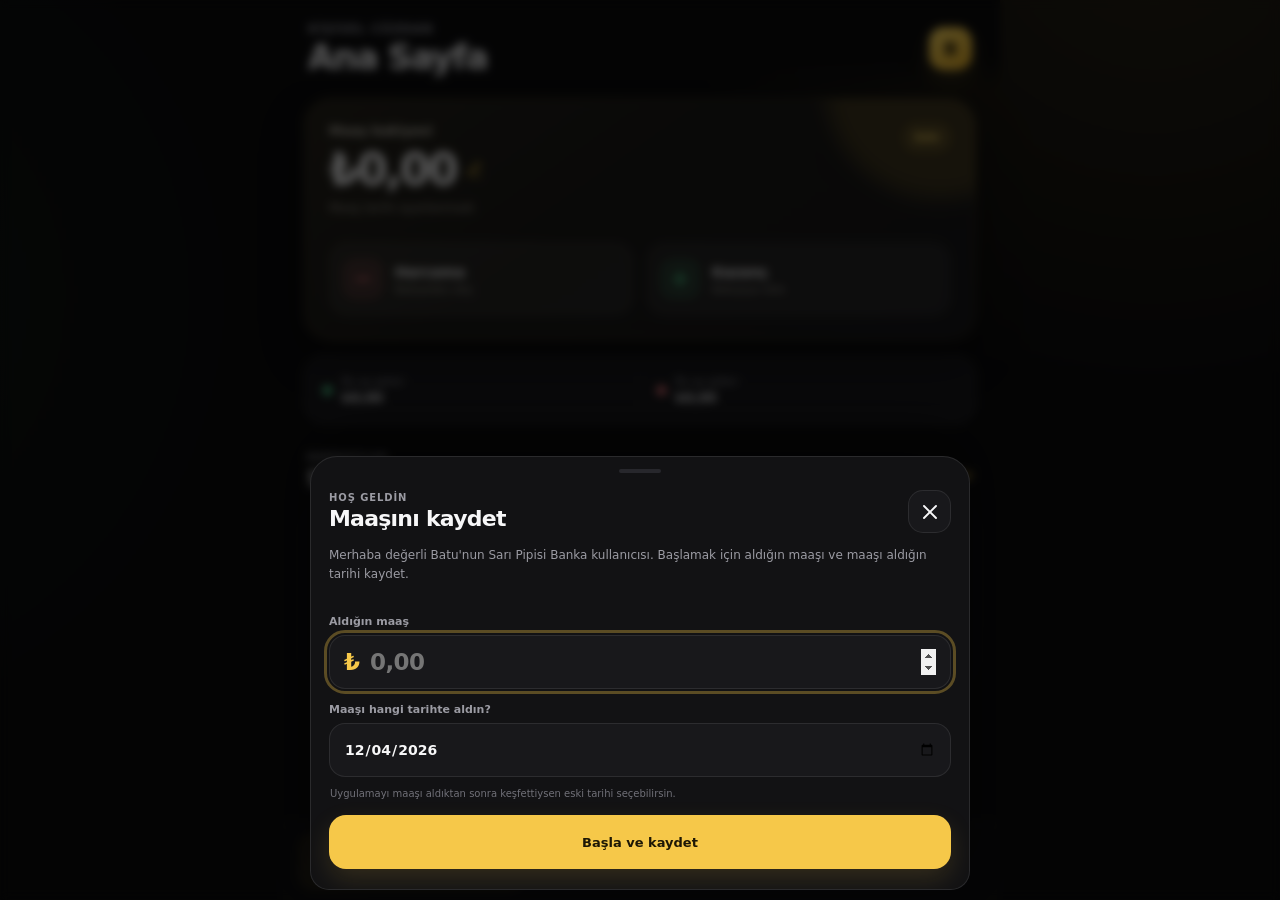
<file: index.html>
<!doctype html>
<html lang="tr">
<head>
  <meta charset="UTF-8" />
  <meta name="viewport" content="width=device-width, initial-scale=1, viewport-fit=cover" />
  <meta name="theme-color" content="#0c0c0d" />
  <meta name="color-scheme" content="dark light" />
  <meta name="description" content="Maaş ve harcama takibi için çevrimdışı çalışan kişisel PWA." />
  <meta name="apple-mobile-web-app-capable" content="yes" />
  <meta name="apple-mobile-web-app-status-bar-style" content="black-translucent" />
  <meta name="apple-mobile-web-app-title" content="Sarı Pipisi" />
  <link rel="manifest" href="manifest.webmanifest" />
  <link rel="apple-touch-icon" href="icons/icon-192.png" />
  <link rel="icon" href="icons/icon-192.png" />
  <link rel="stylesheet" href="styles.css" />
  <title>Batu'nun Sarı Pipisi</title>
</head>
<body>
  <div class="app-shell" id="appShell">
    <header class="topbar">
      <div>
        <p class="eyebrow" id="pageEyebrow">Kişisel cüzdan</p>
        <h1 id="pageTitle">Ana Sayfa</h1>
      </div>
      <button class="icon-button avatar-button" id="privacyButton" type="button" aria-label="Bakiyeyi gizle veya göster">
        <span class="avatar-mark">B</span>
      </button>
    </header>

    <main class="main-content">
      <section class="page active" id="homePage" data-page="home" aria-labelledby="pageTitle">
        <article class="balance-card">
          <div class="balance-glow" aria-hidden="true"></div>
          <div class="balance-head">
            <div>
              <span class="balance-label">Maaş bakiyesi</span>
              <button class="balance-value" id="editSalaryButton" type="button" aria-label="Maaş bakiyesini düzenle">
                <span id="balanceAmount">₺0,00</span>
                <svg viewBox="0 0 24 24" aria-hidden="true"><path d="M12 20h9"/><path d="M16.5 3.5a2.1 2.1 0 0 1 3 3L8 18l-4 1 1-4Z"/></svg>
              </button>
              <span class="salary-date" id="salaryDateLabel">Maaş tarihi ayarlanmadı</span>
            </div>
            <div class="balance-chip" id="balanceStatus">Hazır</div>
          </div>

          <div class="money-actions">
            <button class="money-action expense" id="expenseButton" type="button">
              <span class="money-action-icon">
                <svg viewBox="0 0 24 24" aria-hidden="true"><path d="M5 12h14"/></svg>
              </span>
              <span><strong>Harcama</strong><small>Bakiyeden düş</small></span>
            </button>
            <button class="money-action income" id="incomeButton" type="button">
              <span class="money-action-icon">
                <svg viewBox="0 0 24 24" aria-hidden="true"><path d="M12 5v14M5 12h14"/></svg>
              </span>
              <span><strong>Kazanç</strong><small>Bakiyeye ekle</small></span>
            </button>
          </div>
        </article>

        <section class="summary-strip" aria-label="Aylık özet">
          <div class="summary-item">
            <span class="summary-icon income-dot"></span>
            <div><small>Bu ay gelen</small><strong id="monthIncome">₺0,00</strong></div>
          </div>
          <div class="summary-divider"></div>
          <div class="summary-item">
            <span class="summary-icon expense-dot"></span>
            <div><small>Bu ay giden</small><strong id="monthExpense">₺0,00</strong></div>
          </div>
        </section>

        <section class="section-block">
          <div class="section-heading">
            <div>
              <p>Hareketler</p>
              <h2>Son işlemler</h2>
            </div>
            <button class="text-button" type="button" data-nav-target="history">Tümünü gör</button>
          </div>
          <div class="transaction-list compact" id="recentTransactions"></div>
        </section>
      </section>

      <section class="page" id="historyPage" data-page="history" aria-labelledby="pageTitle">
        <div class="history-toolbar">
          <label class="search-field">
            <svg viewBox="0 0 24 24" aria-hidden="true"><circle cx="11" cy="11" r="7"/><path d="m20 20-3.7-3.7"/></svg>
            <input id="historySearch" type="search" inputmode="search" autocomplete="off" placeholder="Açıklama veya tutar ara" />
            <button class="clear-search" id="clearSearchButton" type="button" aria-label="Aramayı temizle" hidden>
              <svg viewBox="0 0 24 24" aria-hidden="true"><path d="m7 7 10 10M17 7 7 17"/></svg>
            </button>
          </label>
          <div class="filter-row" role="group" aria-label="İşlem filtresi">
            <button class="filter-chip active" type="button" data-filter="all">Tümü</button>
            <button class="filter-chip" type="button" data-filter="expense">Harcamalar</button>
            <button class="filter-chip" type="button" data-filter="income">Kazançlar</button>
          </div>
        </div>

        <div class="history-meta">
          <span id="historyResultCount">0 işlem</span>
          <button class="sort-button" id="sortButton" type="button">
            <svg viewBox="0 0 24 24" aria-hidden="true"><path d="M8 6h13M8 12h9M8 18h5M3 5v14m0 0-2-2m2 2 2-2"/></svg>
            <span id="sortLabel">En yeni</span>
          </button>
        </div>

        <div class="transaction-list" id="historyTransactions"></div>
        <nav class="pagination" id="pagination" aria-label="Geçmiş sayfaları"></nav>
      </section>

      <section class="page" id="settingsPage" data-page="settings" aria-labelledby="pageTitle">
        <section class="settings-hero">
          <div class="settings-logo">₺</div>
          <div>
            <h2>Batu'nun Sarı Pipisi</h2>
            <p>Veriler yalnızca bu cihazda tutulur.</p>
          </div>
        </section>

        <section class="settings-group">
          <div class="settings-group-title"><span>Yedekleme</span><small>JSON ile taşı</small></div>
          <button class="setting-row" id="exportButton" type="button">
            <span class="setting-icon yellow"><svg viewBox="0 0 24 24" aria-hidden="true"><path d="M12 3v12m0 0 4-4m-4 4-4-4"/><path d="M5 19h14"/></svg></span>
            <span class="setting-copy"><strong>gecmis.json indir</strong><small>Tüm işlemleri yedekle</small></span>
            <svg class="row-chevron" viewBox="0 0 24 24" aria-hidden="true"><path d="m9 18 6-6-6-6"/></svg>
          </button>
          <button class="setting-row" id="importButton" type="button">
            <span class="setting-icon green"><svg viewBox="0 0 24 24" aria-hidden="true"><path d="M12 17V5m0 0 4 4m-4-4L8 9"/><path d="M5 19h14"/></svg></span>
            <span class="setting-copy"><strong>gecmis.json yükle</strong><small>Var olanların üstüne yazmadan birleştir</small></span>
            <svg class="row-chevron" viewBox="0 0 24 24" aria-hidden="true"><path d="m9 18 6-6-6-6"/></svg>
          </button>
          <input id="importFileInput" type="file" accept="application/json,.json" hidden />
        </section>

        <section class="settings-group">
          <div class="settings-group-title"><span>Görünüm ve kullanım</span><small>Kişiselleştir</small></div>
          <label class="setting-row toggle-row">
            <span class="setting-icon violet"><svg viewBox="0 0 24 24" aria-hidden="true"><path d="M12 3a7 7 0 1 0 9 9 6 6 0 0 1-9-9Z"/></svg></span>
            <span class="setting-copy"><strong>Tam siyah tema</strong><small>OLED ekranlarda daha koyu görünüm</small></span>
            <input id="oledToggle" type="checkbox" role="switch" />
            <span class="switch-ui" aria-hidden="true"></span>
          </label>
          <label class="setting-row toggle-row">
            <span class="setting-icon blue"><svg viewBox="0 0 24 24" aria-hidden="true"><path d="M8 18a4 4 0 0 1 0-8M16 6a4 4 0 0 1 0 8"/><path d="M8 6v12M16 6v12"/></svg></span>
            <span class="setting-copy"><strong>Dokunma titreşimi</strong><small>Desteklenen cihazlarda kısa geri bildirim</small></span>
            <input id="hapticToggle" type="checkbox" role="switch" />
            <span class="switch-ui" aria-hidden="true"></span>
          </label>
          <button class="setting-row" id="installButton" type="button">
            <span class="setting-icon orange"><svg viewBox="0 0 24 24" aria-hidden="true"><path d="M12 3v12m0 0 4-4m-4 4-4-4"/><rect x="4" y="3" width="16" height="18" rx="3"/></svg></span>
            <span class="setting-copy"><strong>Uygulamayı ana ekrana ekle</strong><small id="installDescription">PWA olarak kur</small></span>
            <svg class="row-chevron" viewBox="0 0 24 24" aria-hidden="true"><path d="m9 18 6-6-6-6"/></svg>
          </button>
        </section>

        <section class="settings-group danger-group">
          <div class="settings-group-title"><span>Veri yönetimi</span><small>Dikkatli kullan</small></div>
          <button class="setting-row" id="resetButton" type="button">
            <span class="setting-icon red"><svg viewBox="0 0 24 24" aria-hidden="true"><path d="M4 7h16M9 7V4h6v3M7 7l1 13h8l1-13"/></svg></span>
            <span class="setting-copy"><strong>Tüm verileri sıfırla</strong><small>Maaş ve işlem geçmişini kalıcı sil</small></span>
            <svg class="row-chevron" viewBox="0 0 24 24" aria-hidden="true"><path d="m9 18 6-6-6-6"/></svg>
          </button>
        </section>

        <p class="app-version">Sürüm 1.0.0 · Çevrimdışı çalışır</p>
      </section>
    </main>

    <nav class="bottom-nav" aria-label="Ana menü">
      <button class="nav-item active" type="button" data-nav="home" aria-current="page">
        <svg viewBox="0 0 24 24" aria-hidden="true"><path d="m3 11 9-8 9 8v9a1 1 0 0 1-1 1h-5v-6H9v6H4a1 1 0 0 1-1-1Z"/></svg>
        <span>Ana Sayfa</span>
      </button>
      <button class="nav-item" type="button" data-nav="history">
        <svg viewBox="0 0 24 24" aria-hidden="true"><path d="M3 12a9 9 0 1 0 3-6.7L3 8"/><path d="M3 3v5h5M12 7v5l3 2"/></svg>
        <span>Geçmiş</span>
      </button>
      <button class="nav-item" type="button" data-nav="settings">
        <svg viewBox="0 0 24 24" aria-hidden="true"><circle cx="12" cy="12" r="3"/><path d="M19.4 15a1.7 1.7 0 0 0 .3 1.9l.1.1-2.8 2.8-.1-.1a1.7 1.7 0 0 0-1.9-.3 1.7 1.7 0 0 0-1 1.6v.2h-4V21a1.7 1.7 0 0 0-1-1.6 1.7 1.7 0 0 0-1.9.3l-.1.1L4.2 17l.1-.1a1.7 1.7 0 0 0 .3-1.9A1.7 1.7 0 0 0 3 14H2.8v-4H3a1.7 1.7 0 0 0 1.6-1 1.7 1.7 0 0 0-.3-1.9L4.2 7 7 4.2l.1.1A1.7 1.7 0 0 0 9 4.6 1.7 1.7 0 0 0 10 3V2.8h4V3a1.7 1.7 0 0 0 1 1.6 1.7 1.7 0 0 0 1.9-.3l.1-.1L19.8 7l-.1.1a1.7 1.7 0 0 0-.3 1.9 1.7 1.7 0 0 0 1.6 1h.2v4H21a1.7 1.7 0 0 0-1.6 1Z"/></svg>
        <span>Ayarlar</span>
      </button>
    </nav>
  </div>

  <div class="modal-backdrop" id="modalBackdrop" hidden>
    <section class="modal-sheet" id="modalSheet" role="dialog" aria-modal="true" aria-labelledby="modalTitle">
      <div class="sheet-handle" aria-hidden="true"></div>
      <div class="modal-header">
        <div><p id="modalKicker">İşlem</p><h2 id="modalTitle">Yeni işlem</h2></div>
        <button class="icon-button close-modal" id="closeModalButton" type="button" aria-label="Pencereyi kapat">
          <svg viewBox="0 0 24 24" aria-hidden="true"><path d="m6 6 12 12M18 6 6 18"/></svg>
        </button>
      </div>
      <div id="modalContent"></div>
    </section>
  </div>

  <div class="toast" id="toast" role="status" aria-live="polite"></div>

  <template id="emptyStateTemplate">
    <div class="empty-state">
      <div class="empty-icon"><svg viewBox="0 0 24 24" aria-hidden="true"><path d="M4 7h16v12H4zM7 4h10v3M8 12h8"/></svg></div>
      <h3>Henüz işlem yok</h3>
      <p>İlk harcama veya kazancını eklediğinde burada görünecek.</p>
    </div>
  </template>

  <script src="app.js" defer></script>
</body>
</html>
</file>
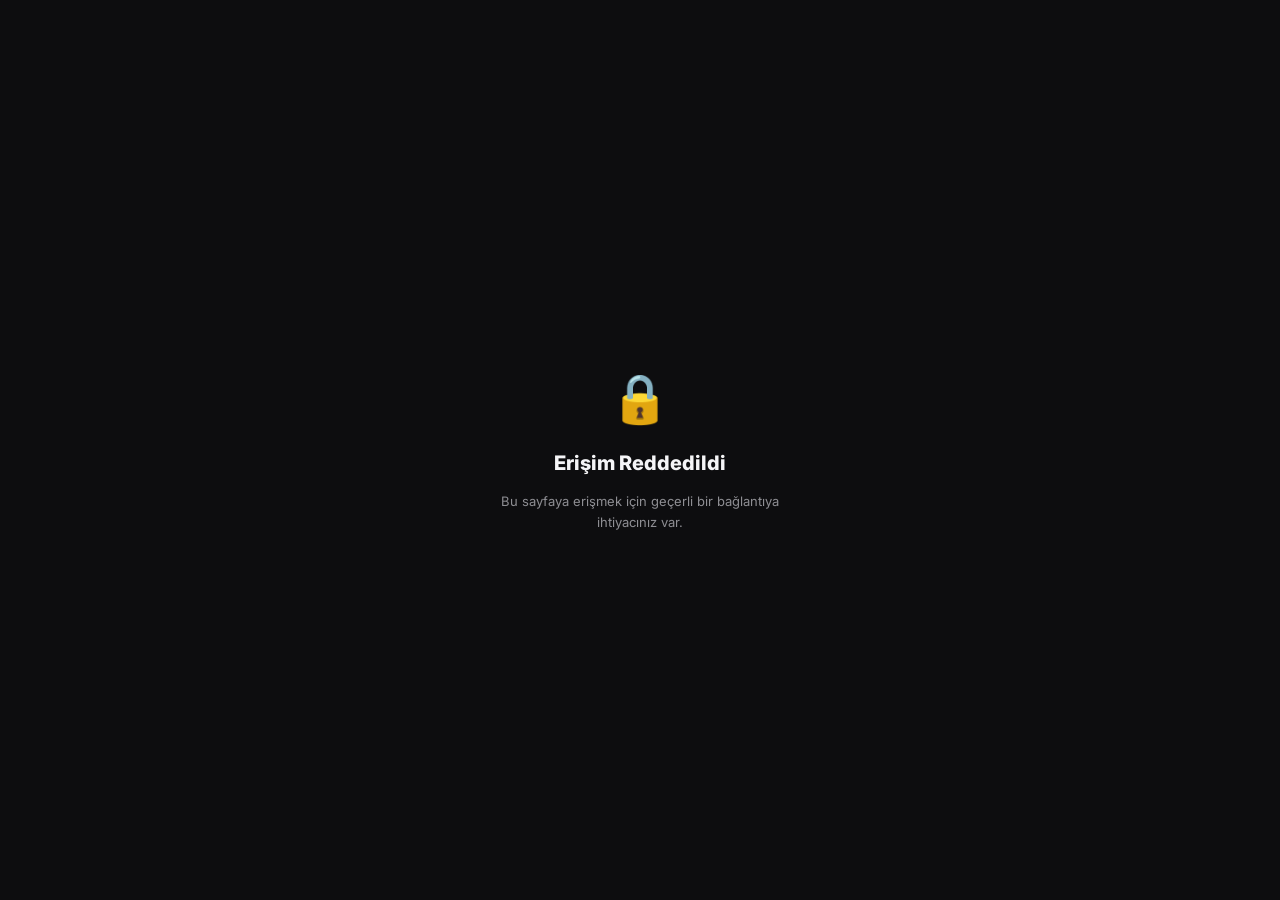
<file: m99.html>
<!DOCTYPE html>
<html lang="tr">
<head>
<meta charset="UTF-8">
<meta name="viewport" content="width=device-width, initial-scale=1.0">
<title>Dünyanın En Güzel Kızı</title>
<link href="https://fonts.googleapis.com/css2?family=Inter:wght@400;500;600;700;800&family=Cormorant+Garamond:ital,wght@1,700&display=swap" rel="stylesheet">
<style>
  :root {
    --bg: #0d0d0f;
    --card: #1a1a1f;
    --primary: #ff5c7f;
    --primary-glow: rgba(255, 92, 127, 0.25);
    --text: #f5f5f7;
    --muted: #8e8e93;
    --border: rgba(255,255,255,0.07);
  }

  * { margin: 0; padding: 0; box-sizing: border-box; }

  body {
    background: var(--bg);
    color: var(--text);
    font-family: 'Inter', sans-serif;
    min-height: 100vh;
    display: flex;
    flex-direction: column;
    align-items: center;
  }

  .screen {
    width: 100%;
    max-width: 430px;
    flex: 1;
    display: flex;
    flex-direction: column;
    padding: 40px 20px 36px;
  }

  .nav {
    display: flex;
    align-items: center;
    justify-content: flex-end;
    margin-bottom: 10px;
    min-height: 24px;
  }
  .nav-dot {
    width: 8px; height: 8px;
    border-radius: 50%;
    background: var(--primary);
    box-shadow: 0 0 8px var(--primary);
  }

  .site-title {
    margin: 8px 0 20px;
    padding-left: 4px;
  }
  .site-title h1 {
    font-size: 28px;
    font-weight: 800;
    letter-spacing: -0.6px;
    line-height: 1.2;
    color: var(--text);
  }
  .site-title h1 span {
    background: linear-gradient(135deg, #ff5c7f, #ff9a8b);
    -webkit-background-clip: text;
    -webkit-text-fill-color: transparent;
  }

  .badge-pending {
    display: inline-flex;
    align-items: center;
    gap: 6px;
    background: rgba(255, 92, 127, 0.12);
    color: var(--primary);
    font-size: 11px;
    font-weight: 700;
    padding: 4px 12px;
    border-radius: 20px;
    letter-spacing: 0.3px;
  }
  .badge-pending .pulse {
    width: 6px; height: 6px;
    border-radius: 50%;
    background: var(--primary);
    animation: pulse 1.2s ease-in-out infinite;
  }
  @keyframes pulse {
    0%, 100% { opacity: 1; box-shadow: 0 0 0 0 rgba(255,92,127,0.5); }
    50% { opacity: 0.6; box-shadow: 0 0 0 4px rgba(255,92,127,0); }
  }

  .badge-done {
    display: inline-flex;
    align-items: center;
    gap: 4px;
    background: rgba(50,215,100,0.12);
    color: #32d764;
    font-size: 11px;
    font-weight: 700;
    padding: 3px 10px;
    border-radius: 20px;
    letter-spacing: 0.3px;
  }
  .badge-done::before {
    content: '';
    width: 6px; height: 6px;
    border-radius: 50%;
    background: #32d764;
    box-shadow: 0 0 6px #32d764;
  }

  .card {
    background: var(--card);
    border: 1px solid var(--border);
    border-radius: 22px;
    padding: 20px;
  }

  .field-label {
    font-size: 11.5px;
    font-weight: 700;
    letter-spacing: 0.8px;
    text-transform: uppercase;
    color: var(--muted);
    margin-bottom: 10px;
    padding-left: 2px;
  }

  .input-wrap { position: relative; }
  .input-wrap svg {
    position: absolute;
    left: 15px;
    top: 50%;
    transform: translateY(-50%);
    width: 17px; height: 17px;
    fill: var(--muted);
    pointer-events: none;
    transition: fill 0.2s;
  }
  input {
    width: 100%;
    height: 52px;
    background: rgba(255,255,255,0.04);
    border: 1.5px solid var(--border);
    border-radius: 14px;
    padding: 0 16px 0 42px;
    color: var(--text);
    font-size: 15px;
    font-family: 'Inter', sans-serif;
    font-weight: 500;
    outline: none;
    transition: border-color 0.25s, background 0.25s, box-shadow 0.25s;
  }
  input::placeholder { color: #4a4a55; }
  input:focus {
    border-color: var(--primary);
    background: rgba(255,92,127,0.05);
    box-shadow: 0 0 0 4px var(--primary-glow);
  }
  .input-wrap:focus-within svg { fill: var(--primary); }

  .hint {
    margin-top: 10px;
    font-size: 12px;
    color: var(--muted);
    padding-left: 4px;
    line-height: 1.5;
  }

  .btn {
    width: 100%;
    height: 54px;
    border: none;
    cursor: pointer;
    margin-top: 18px;
    border-radius: 16px;
    font-weight: 700;
    font-size: 15px;
    font-family: 'Inter', sans-serif;
    color: #fff;
    background: linear-gradient(135deg, #ff5c7f 0%, #ff8c6b 100%);
    box-shadow: 0 6px 24px rgba(255,92,127,0.35);
    transition: transform 0.15s, box-shadow 0.15s, opacity 0.15s;
    letter-spacing: 0.2px;
    display: flex;
    align-items: center;
    justify-content: center;
    gap: 10px;
  }
  .btn:hover { opacity: 0.92; }
  .btn:active { transform: scale(0.97); }
  .btn:disabled { opacity: 0.75; cursor: not-allowed; transform: none; }

  .spinner {
    width: 18px; height: 18px;
    border: 2.5px solid rgba(255,255,255,0.3);
    border-top-color: #fff;
    border-radius: 50%;
    animation: spin 0.75s linear infinite;
    display: none;
  }
  @keyframes spin { to { transform: rotate(360deg); } }
  .btn.loading .spinner { display: block; }

  .preview {
    border-radius: 20px;
    overflow: hidden;
    border: 1px solid var(--border);
    background: var(--card);
    box-shadow: 0 20px 60px rgba(0,0,0,0.5);
    margin-top: 8px;
  }
  canvas { width: 100%; display: block; }

  .result-label {
    display: flex;
    align-items: center;
    gap: 8px;
    margin: 20px 0 14px;
    font-size: 13px;
    font-weight: 600;
    color: var(--muted);
  }
  .result-label::after {
    content: '';
    flex: 1;
    height: 1px;
    background: var(--border);
  }

  .actions { display: flex; gap: 12px; margin-top: 6px; }
  .action-btn {
    flex: 1;
    height: 52px;
    border-radius: 14px;
    font-size: 14px;
    font-weight: 700;
    font-family: 'Inter', sans-serif;
    cursor: pointer;
    transition: transform 0.15s, opacity 0.15s;
    border: none;
  }
  .action-btn:active { transform: scale(0.97); }
  .action-download {
    background: linear-gradient(135deg, #ff5c7f, #ff8c6b);
    color: #fff;
    box-shadow: 0 4px 18px rgba(255,92,127,0.3);
  }
  .action-back {
    background: rgba(255,255,255,0.05);
    border: 1.5px solid var(--border) !important;
    color: var(--text);
  }

  .footer {
    text-align: center;
    font-size: 12px;
    color: #4a4a55;
    margin-top: 24px;
    line-height: 1.6;
    padding: 0 4px;
  }

  .blocked {
    display: flex;
    flex-direction: column;
    align-items: center;
    justify-content: center;
    min-height: 100vh;
    padding: 40px 20px;
    text-align: center;
    gap: 16px;
  }
  .blocked-icon { font-size: 48px; margin-bottom: 8px; }
  .blocked h2 { font-size: 20px; font-weight: 800; color: var(--text); }
  .blocked p { font-size: 13px; color: var(--muted); line-height: 1.6; max-width: 280px; }

  .toast {
    position: fixed;
    bottom: 28px;
    left: 50%;
    transform: translateX(-50%);
    background: #1f2028;
    border: 1px solid var(--border);
    padding: 12px 22px;
    border-radius: 30px;
    font-size: 13.5px;
    font-weight: 600;
    color: var(--text);
    box-shadow: 0 8px 32px rgba(0,0,0,0.5);
    white-space: nowrap;
    animation: fadeUp 0.3s ease;
    z-index: 999;
  }
  @keyframes fadeUp {
    from { opacity: 0; transform: translateX(-50%) translateY(12px); }
    to   { opacity: 1; transform: translateX(-50%) translateY(0); }
  }

  .hidden { display: none !important; }

  .home-indicator {
    width: 100%;
    max-width: 430px;
    display: flex;
    justify-content: center;
    padding: 10px 0 6px;
  }
  .home-indicator div {
    width: 134px;
    height: 5px;
    background: rgba(255,255,255,0.2);
    border-radius: 3px;
  }
</style>
</head>
<body>

<div class="screen">

  <!-- HOME -->
  <div id="home">
    <div class="nav">
      <div class="nav-dot"></div>
    </div>

   

    <div class="card">
      <div class="field-label">Ad Soyad</div>
      <div class="input-wrap">
        <input id="nameInput" maxlength="25" placeholder="İsim giriniz..." autocomplete="off">
        <svg viewBox="0 0 24 24"><path d="M12 12c2.7 0 4.8-2.1 4.8-4.8S14.7 2.4 12 2.4 7.2 4.5 7.2 7.2 9.3 12 12 12zm0 2.4c-3.2 0-9.6 1.6-9.6 4.8v2.4h19.2v-2.4c0-3.2-6.4-4.8-9.6-4.8z"/></svg>
      </div>
      <p class="hint">Sadece isim yazmanız yazı görünümünü iyileştirir.</p>
      <button class="btn" id="createBtn" onclick="createCertificate()">
        <div class="spinner"></div>
        <span class="btn-text">Belge Oluştur →</span>
      </button>
    </div>

    <p class="footer">Sevdiğiniz kişi ya da arkadaşınız için<br>oluşturabileceğiniz harika bir Mbo tarzı belge.</p>
  </div>

  <!-- RESULT -->
  <div id="result" class="hidden">
    <div class="nav" id="resultNav"></div>

    <div class="preview">
      <canvas id="canvas"></canvas>
    </div>

    <div class="result-label">İşlemler</div>

    <div class="actions">
      <button class="action-btn action-download" onclick="downloadImage()">⬇ İndir</button>
      <button class="action-btn action-back" onclick="goBack()">← Geri Dön</button>
    </div>

    <div class="footer" style="margin-top:20px;">Belgeyi indirerek paylaşabilirsiniz.</div>
  </div>

</div>

<div class="home-indicator"><div></div></div>

<script>
  // ── Token Kontrolü ──────────────────────────────────────────
  (function() {
    const params = new URLSearchParams(window.location.search);
    const token = params.get("token");
    if (token !== "MboStart919f7Start") {
      document.body.innerHTML = `
        <div class="blocked">
          <div class="blocked-icon">🔒</div>
          <h2>Erişim Reddedildi</h2>
          <p>Bu sayfaya erişmek için geçerli bir bağlantıya ihtiyacınız var.</p>
        </div>`;
    }
  })();
  // ────────────────────────────────────────────────────────────

  const canvas = document.getElementById("canvas");
  const ctx = canvas && canvas.getContext("2d");
  const TEMPLATE = "https://batuwebs.github.io/super-octo-spoon/Mbo-belge007.png";

  function showToast(msg) {
    document.querySelectorAll('.toast').forEach(t => t.remove());
    const t = document.createElement("div");
    t.className = "toast";
    t.innerText = msg;
    document.body.appendChild(t);
    setTimeout(() => t.remove(), 2200);
  }

  function setNavBadge(state) {
    const nav = document.getElementById("resultNav");
    if (!nav) return;
    if (state === "pending") {
      nav.innerHTML = `<span class="badge-pending"><span class="pulse"></span>Oluşturma Aşamasında</span>`;
    } else {
      nav.innerHTML = `<span class="badge-done">Oluşturuldu</span>`;
    }
  }

  function setLoading(on) {
    const btn = document.getElementById("createBtn");
    if (!btn) return;
    if (on) {
      btn.classList.add("loading");
      btn.disabled = true;
      btn.querySelector(".btn-text").textContent = "Yükleniyor...";
    } else {
      btn.classList.remove("loading");
      btn.disabled = false;
      btn.querySelector(".btn-text").textContent = "Belge Oluştur →";
    }
  }

  async function createCertificate() {
    const value = document.getElementById("nameInput").value.trim();
    if (!value) return showToast("Lütfen bir isim giriniz.");

    setLoading(true);
    setNavBadge("pending");

    document.getElementById("home").classList.add("hidden");
    document.getElementById("result").classList.remove("hidden");

    const img = new Image();
    img.crossOrigin = "anonymous";
    img.onload = () => {
      canvas.width = img.width;
      canvas.height = img.height;
      ctx.drawImage(img, 0, 0);
      const text = value.split("").join(" ");
      ctx.font = `italic bold 35px 'Cormorant Garamond'`;
      ctx.fillStyle = "#1f1e1b";
      ctx.textAlign = "center";
      ctx.textBaseline = "middle";
      ctx.fillText(text, 906, 497);
      setLoading(false);
      setNavBadge("done");
    };
    img.onerror = () => {
      setLoading(false);
      setNavBadge("done");
      showToast("Belge yüklenemedi, tekrar deneyin.");
    };
    img.src = TEMPLATE;
  }

  function downloadImage() {
    const a = document.createElement("a");
    a.href = canvas.toDataURL("image/png");
    a.download = "belgem.png";
    a.click();
    showToast("Belge indiriliyor…");
  }

  function goBack() {
    document.getElementById("result").classList.add("hidden");
    document.getElementById("home").classList.remove("hidden");
  }
</script>
</body>
</html>
</file>
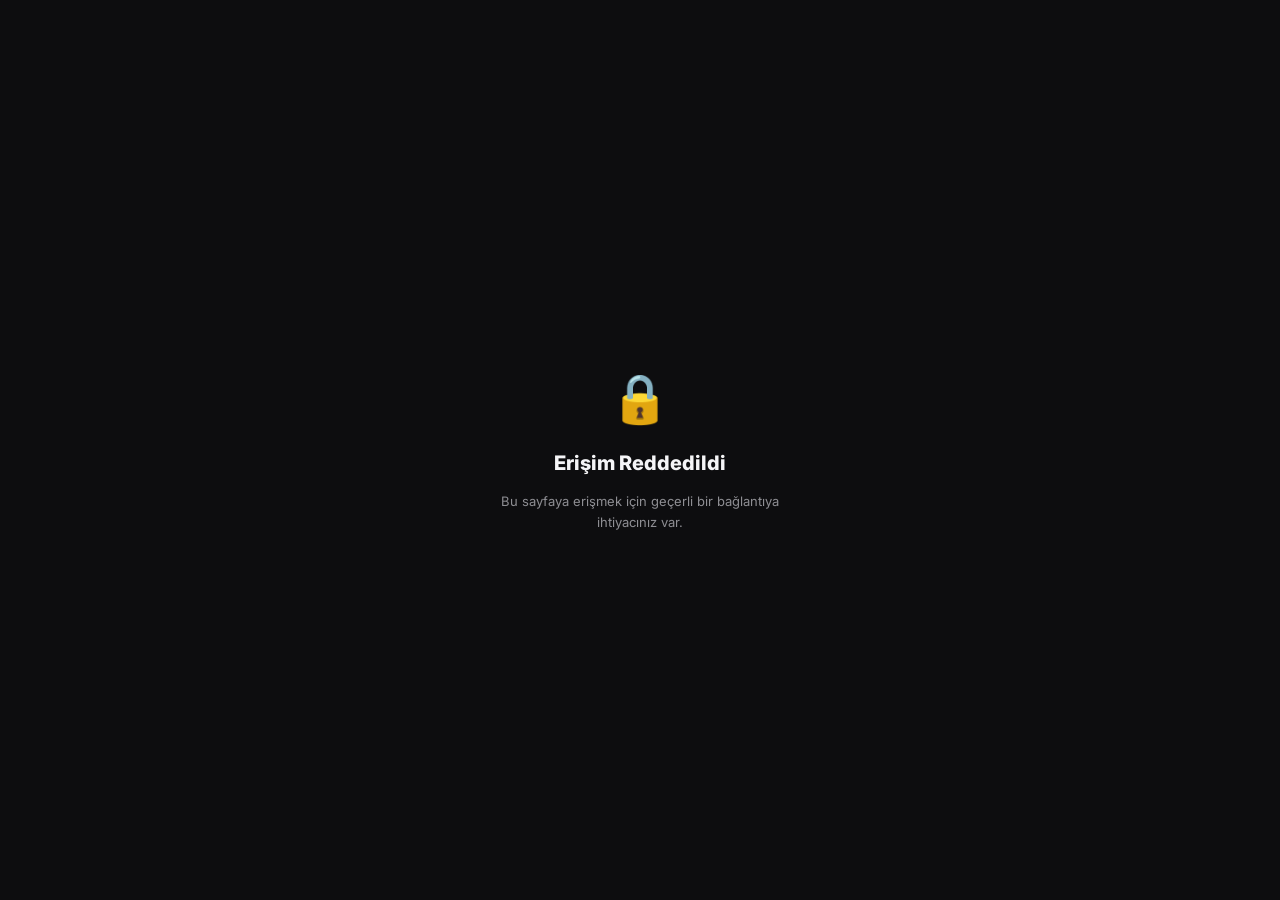
<file: web1.html>
<!DOCTYPE html>
<html lang="tr">
<head>
<meta charset="UTF-8">
<meta name="viewport" content="width=device-width, initial-scale=1.0">
<title>Dünyanın En Güzel Kızı</title>
<link href="https://fonts.googleapis.com/css2?family=Inter:wght@400;500;600;700;800&family=Cormorant+Garamond:ital,wght@1,700&display=swap" rel="stylesheet">
<style>
  :root {
    --bg: #0d0d0f;
    --card: #1a1a1f;
    --primary: #ff5c7f;
    --primary-glow: rgba(255, 92, 127, 0.25);
    --text: #f5f5f7;
    --muted: #8e8e93;
    --border: rgba(255,255,255,0.07);
  }

  * { margin: 0; padding: 0; box-sizing: border-box; }

  body {
    background: var(--bg);
    color: var(--text);
    font-family: 'Inter', sans-serif;
    min-height: 100vh;
    display: flex;
    flex-direction: column;
    align-items: center;
  }

  .screen {
    width: 100%;
    max-width: 430px;
    flex: 1;
    display: flex;
    flex-direction: column;
    padding: 40px 20px 36px;
  }

  .nav {
    display: flex;
    align-items: center;
    justify-content: flex-end;
    margin-bottom: 10px;
    min-height: 24px;
  }
  .nav-dot {
    width: 8px; height: 8px;
    border-radius: 50%;
    background: var(--primary);
    box-shadow: 0 0 8px var(--primary);
  }

  .site-title {
    margin: 8px 0 20px;
    padding-left: 4px;
  }
  .site-title h1 {
    font-size: clamp(18px, 7vw, 28px);
    font-weight: 800;
    letter-spacing: -0.6px;
    line-height: 1.2;
    color: var(--text);
    word-break: break-word;
  }
  .site-title h1 span {
    background: linear-gradient(135deg, #ff5c7f, #ff9a8b);
    -webkit-background-clip: text;
    -webkit-text-fill-color: transparent;
  }

  .badge-pending {
    display: inline-flex;
    align-items: center;
    gap: 6px;
    background: rgba(255, 92, 127, 0.12);
    color: var(--primary);
    font-size: 11px;
    font-weight: 700;
    padding: 4px 12px;
    border-radius: 20px;
    letter-spacing: 0.3px;
  }
  .badge-pending .pulse {
    width: 6px; height: 6px;
    border-radius: 50%;
    background: var(--primary);
    animation: pulse 1.2s ease-in-out infinite;
  }
  @keyframes pulse {
    0%, 100% { opacity: 1; box-shadow: 0 0 0 0 rgba(255,92,127,0.5); }
    50% { opacity: 0.6; box-shadow: 0 0 0 4px rgba(255,92,127,0); }
  }

  .badge-done {
    display: inline-flex;
    align-items: center;
    gap: 4px;
    background: rgba(50,215,100,0.12);
    color: #32d764;
    font-size: 11px;
    font-weight: 700;
    padding: 3px 10px;
    border-radius: 20px;
    letter-spacing: 0.3px;
  }
  .badge-done::before {
    content: '';
    width: 6px; height: 6px;
    border-radius: 50%;
    background: #32d764;
    box-shadow: 0 0 6px #32d764;
  }

  .card {
    background: var(--card);
    border: 1px solid var(--border);
    border-radius: 22px;
    padding: 20px;
  }

  .field-label {
    font-size: 11.5px;
    font-weight: 700;
    letter-spacing: 0.8px;
    text-transform: uppercase;
    color: var(--muted);
    margin-bottom: 10px;
    padding-left: 2px;
  }

  .input-wrap { position: relative; }
  .input-wrap svg {
    position: absolute;
    left: 15px;
    top: 50%;
    transform: translateY(-50%);
    width: 17px; height: 17px;
    fill: var(--muted);
    pointer-events: none;
    transition: fill 0.2s;
  }
  input {
    width: 100%;
    height: 52px;
    background: rgba(255,255,255,0.04);
    border: 1.5px solid var(--border);
    border-radius: 14px;
    padding: 0 16px 0 42px;
    color: var(--text);
    font-size: 15px;
    font-family: 'Inter', sans-serif;
    font-weight: 500;
    outline: none;
    transition: border-color 0.25s, background 0.25s, box-shadow 0.25s;
  }
  input::placeholder { color: #4a4a55; }
  input:focus {
    border-color: var(--primary);
    background: rgba(255,92,127,0.05);
    box-shadow: 0 0 0 4px var(--primary-glow);
  }
  .input-wrap:focus-within svg { fill: var(--primary); }

  .hint {
    margin-top: 10px;
    font-size: 12px;
    color: var(--muted);
    padding-left: 4px;
    line-height: 1.5;
  }

  .btn {
    width: 100%;
    height: 54px;
    border: none;
    cursor: pointer;
    margin-top: 18px;
    border-radius: 16px;
    font-weight: 700;
    font-size: 15px;
    font-family: 'Inter', sans-serif;
    color: #fff;
    background: linear-gradient(135deg, #ff5c7f 0%, #ff8c6b 100%);
    box-shadow: 0 6px 24px rgba(255,92,127,0.35);
    transition: transform 0.15s, box-shadow 0.15s, opacity 0.15s;
    letter-spacing: 0.2px;
    display: flex;
    align-items: center;
    justify-content: center;
    gap: 10px;
  }
  .btn:hover { opacity: 0.92; }
  .btn:active { transform: scale(0.97); }
  .btn:disabled { opacity: 0.75; cursor: not-allowed; transform: none; }

  .spinner {
    width: 18px; height: 18px;
    border: 2.5px solid rgba(255,255,255,0.3);
    border-top-color: #fff;
    border-radius: 50%;
    animation: spin 0.75s linear infinite;
    display: none;
  }
  @keyframes spin { to { transform: rotate(360deg); } }
  .btn.loading .spinner { display: block; }

  .preview {
    border-radius: 20px;
    overflow: hidden;
    border: 1px solid var(--border);
    background: var(--card);
    box-shadow: 0 20px 60px rgba(0,0,0,0.5);
    margin-top: 8px;
  }
  canvas { width: 100%; display: block; }

  .result-label {
    display: flex;
    align-items: center;
    gap: 8px;
    margin: 20px 0 14px;
    font-size: 13px;
    font-weight: 600;
    color: var(--muted);
  }
  .result-label::after {
    content: '';
    flex: 1;
    height: 1px;
    background: var(--border);
  }

  .actions { display: flex; gap: 12px; margin-top: 6px; }
  .action-btn {
    flex: 1;
    height: 52px;
    border-radius: 14px;
    font-size: 14px;
    font-weight: 700;
    font-family: 'Inter', sans-serif;
    cursor: pointer;
    transition: transform 0.15s, opacity 0.15s;
    border: none;
  }
  .action-btn:active { transform: scale(0.97); }
  .action-download {
    background: linear-gradient(135deg, #ff5c7f, #ff8c6b);
    color: #fff;
    box-shadow: 0 4px 18px rgba(255,92,127,0.3);
  }
  .action-back {
    background: rgba(255,255,255,0.05);
    border: 1.5px solid var(--border) !important;
    color: var(--text);
  }

  .footer {
    text-align: center;
    font-size: 12px;
    color: #4a4a55;
    margin-top: 24px;
    line-height: 1.6;
    padding: 0 4px;
  }

  .blocked {
    display: flex;
    flex-direction: column;
    align-items: center;
    justify-content: center;
    min-height: 100vh;
    padding: 40px 20px;
    text-align: center;
    gap: 16px;
  }
  .blocked-icon { font-size: 48px; margin-bottom: 8px; }
  .blocked h2 { font-size: 20px; font-weight: 800; color: var(--text); }
  .blocked p { font-size: 13px; color: var(--muted); line-height: 1.6; max-width: 280px; }

  .toast {
    position: fixed;
    bottom: 28px;
    left: 50%;
    transform: translateX(-50%);
    background: #1f2028;
    border: 1px solid var(--border);
    padding: 12px 22px;
    border-radius: 30px;
    font-size: 13.5px;
    font-weight: 600;
    color: var(--text);
    box-shadow: 0 8px 32px rgba(0,0,0,0.5);
    white-space: nowrap;
    animation: fadeUp 0.3s ease;
    z-index: 999;
  }
  @keyframes fadeUp {
    from { opacity: 0; transform: translateX(-50%) translateY(12px); }
    to   { opacity: 1; transform: translateX(-50%) translateY(0); }
  }

  .hidden { display: none !important; }

  .home-indicator {
    width: 100%;
    max-width: 430px;
    display: flex;
    justify-content: center;
    padding: 10px 0 6px;
  }
  .home-indicator div {
    width: 134px;
    height: 5px;
    background: rgba(255,255,255,0.2);
    border-radius: 3px;
  }
</style>
</head>
<body>

<div class="screen">

  <!-- HOME -->
  <div id="home">
    <div class="nav">
      <div class="nav-dot"></div>
    </div>

    <div class="site-title">
      <h1>Dünyanın En<br><span>Güzel Kızı</span></h1>
    </div>

    <div class="card">
      <div class="field-label">Ad Soyad</div>
      <div class="input-wrap">
        <input id="nameInput" maxlength="25" placeholder="İsim giriniz..." autocomplete="off">
        <svg viewBox="0 0 24 24"><path d="M12 12c2.7 0 4.8-2.1 4.8-4.8S14.7 2.4 12 2.4 7.2 4.5 7.2 7.2 9.3 12 12 12zm0 2.4c-3.2 0-9.6 1.6-9.6 4.8v2.4h19.2v-2.4c0-3.2-6.4-4.8-9.6-4.8z"/></svg>
      </div>
      <p class="hint">Sadece isim yazmanız yazı görünümünü iyileştirir.</p>
      <button class="btn" id="createBtn" onclick="createCertificate()">
        <div class="spinner"></div>
        <span class="btn-text">Belge Oluştur →</span>
      </button>
    </div>

    <p class="footer">Sevdiğiniz kişi ya da arkadaşınız için<br>oluşturabileceğiniz harika bir Mbo tarzı belge.</p>
  </div>

  <!-- RESULT -->
  <div id="result" class="hidden">
    <div class="nav" id="resultNav"></div>

    <div class="preview">
      <canvas id="canvas"></canvas>
    </div>

    <div class="result-label">İşlemler</div>

    <div class="actions">
      <button class="action-btn action-download" onclick="downloadImage()">⬇ İndir</button>
      <button class="action-btn action-back" onclick="goBack()">← Geri Dön</button>
    </div>

    <div class="footer" style="margin-top:20px;">Belgeyi indirerek paylaşabilirsiniz.</div>
  </div>

</div>

<div class="home-indicator"><div></div></div>

<script>
  (function() {
    const params = new URLSearchParams(window.location.search);
    const token = params.get("token");
    if (token !== "MboStart919f7Start") {
      document.body.innerHTML = `
        <div class="blocked">
          <div class="blocked-icon">🔒</div>
          <h2>Erişim Reddedildi</h2>
          <p>Bu sayfaya erişmek için geçerli bir bağlantıya ihtiyacınız var.</p>
        </div>`;
    }
  })();

  const canvas = document.getElementById("canvas");
  const ctx = canvas && canvas.getContext("2d");
  const TEMPLATE = "https://batuwebs.github.io/super-octo-spoon/Mbo-belge007.png";

  function showToast(msg) {
    document.querySelectorAll('.toast').forEach(t => t.remove());
    const t = document.createElement("div");
    t.className = "toast";
    t.innerText = msg;
    document.body.appendChild(t);
    setTimeout(() => t.remove(), 2200);
  }

  function setNavBadge(state) {
    const nav = document.getElementById("resultNav");
    if (!nav) return;
    if (state === "pending") {
      nav.innerHTML = `<span class="badge-pending"><span class="pulse"></span>Oluşturma Aşamasında</span>`;
    } else {
      nav.innerHTML = `<span class="badge-done">Oluşturuldu</span>`;
    }
  }

  function setLoading(on) {
    const btn = document.getElementById("createBtn");
    if (!btn) return;
    if (on) {
      btn.classList.add("loading");
      btn.disabled = true;
      btn.querySelector(".btn-text").textContent = "Yükleniyor...";
    } else {
      btn.classList.remove("loading");
      btn.disabled = false;
      btn.querySelector(".btn-text").textContent = "Belge Oluştur →";
    }
  }

  // Canvas'ta isim için dinamik font boyutu hesapla
  function calcFontSize(ctx, text, maxWidth, startSize) {
    let size = startSize;
    ctx.font = `italic bold ${size}px 'Cormorant Garamond'`;
    while (ctx.measureText(text).width > maxWidth && size > 12) {
      size -= 1;
      ctx.font = `italic bold ${size}px 'Cormorant Garamond'`;
    }
    return size;
  }

  async function createCertificate() {
    const value = document.getElementById("nameInput").value.trim();
    if (!value) return showToast("Lütfen bir isim giriniz.");

    setLoading(true);
    setNavBadge("pending");
    document.getElementById("home").classList.add("hidden");
    document.getElementById("result").classList.remove("hidden");

    const img = new Image();
    img.crossOrigin = "anonymous";
    img.onload = () => {
      canvas.width = img.width;
      canvas.height = img.height;
      ctx.drawImage(img, 0, 0);
      const text = value.split("").join(" ");
      const fontSize = calcFontSize(ctx, text, 700, 35);
      ctx.font = `italic bold ${fontSize}px 'Cormorant Garamond'`;
      ctx.fillStyle = "#1f1e1b";
      ctx.textAlign = "center";
      ctx.textBaseline = "middle";
      ctx.fillText(text, 906, 497);
      setLoading(false);
      setNavBadge("done");
    };
    img.onerror = () => {
      setLoading(false);
      setNavBadge("done");
      showToast("Belge yüklenemedi, tekrar deneyin.");
    };
    img.src = TEMPLATE;
  }

  function downloadImage() {
    const a = document.createElement("a");
    a.href = canvas.toDataURL("image/png");
    a.download = "belgem.png";
    a.click();
    showToast("Belge indiriliyor…");
  }

  function goBack() {
    document.getElementById("result").classList.add("hidden");
    document.getElementById("home").classList.remove("hidden");
  }
</script>
</body>
</html>
</file>
<file: styles.css>
:root {
  --bg: #0c0c0d;
  --bg-soft: #121214;
  --surface: #18181b;
  --surface-2: #202024;
  --surface-3: #27272c;
  --text: #f7f7f8;
  --muted: #9b9ba3;
  --muted-2: #707078;
  --line: rgba(255,255,255,.085);
  --yellow: #f6c849;
  --yellow-strong: #ffdc62;
  --green: #4cdb91;
  --green-soft: rgba(76,219,145,.12);
  --red: #ff7a80;
  --red-soft: rgba(255,122,128,.12);
  --blue: #69a7ff;
  --orange: #ffad61;
  --violet: #aa8cff;
  --shadow: 0 18px 45px rgba(0,0,0,.32);
  --radius-xl: 28px;
  --radius-lg: 22px;
  --radius-md: 17px;
  --nav-height: 78px;
  font-family: Inter, ui-sans-serif, system-ui, -apple-system, BlinkMacSystemFont, "Segoe UI", sans-serif;
}

* { box-sizing: border-box; }
html { min-height: 100%; background: var(--bg); }
body {
  margin: 0;
  min-height: 100%;
  background:
    radial-gradient(circle at 90% -10%, rgba(246,200,73,.12), transparent 32%),
    radial-gradient(circle at -15% 33%, rgba(76,219,145,.05), transparent 28%),
    var(--bg);
  color: var(--text);
  -webkit-tap-highlight-color: transparent;
  overscroll-behavior-y: none;
}
body.oled { --bg: #000; --bg-soft: #050505; --surface: #0b0b0c; --surface-2: #121214; --surface-3: #18181b; }
button, input, textarea { font: inherit; }
button { color: inherit; }
svg { width: 24px; height: 24px; fill: none; stroke: currentColor; stroke-width: 1.9; stroke-linecap: round; stroke-linejoin: round; }
button { border: 0; cursor: pointer; }
button:focus-visible, input:focus-visible, textarea:focus-visible { outline: 3px solid rgba(246,200,73,.32); outline-offset: 2px; }

.app-shell { width: min(100%, 720px); min-height: 100svh; margin: 0 auto; position: relative; padding-bottom: calc(var(--nav-height) + env(safe-area-inset-bottom) + 18px); }
.topbar { display: flex; justify-content: space-between; align-items: center; padding: max(22px, env(safe-area-inset-top)) 20px 14px; position: sticky; top: 0; z-index: 15; background: linear-gradient(to bottom, var(--bg) 65%, transparent); }
.eyebrow { margin: 0 0 4px; color: var(--muted); font-size: 12px; font-weight: 750; letter-spacing: .08em; text-transform: uppercase; }
.topbar h1 { margin: 0; font-size: clamp(25px, 7vw, 34px); line-height: 1.05; letter-spacing: -.04em; }
.icon-button { width: 43px; height: 43px; border-radius: 15px; background: var(--surface); border: 1px solid var(--line); display: grid; place-items: center; }
.avatar-button { background: linear-gradient(145deg, var(--yellow-strong), #e4ab22); color: #181203; box-shadow: 0 8px 22px rgba(246,200,73,.19); }
.avatar-mark { font-size: 18px; font-weight: 900; }
.main-content { padding: 8px 16px 20px; }
.page { display: none; animation: pageIn .24s ease both; }
.page.active { display: block; }
@keyframes pageIn { from { opacity: 0; transform: translateY(7px); } to { opacity: 1; transform: none; } }

.balance-card { position: relative; overflow: hidden; border-radius: var(--radius-xl); padding: 24px; background: linear-gradient(145deg, #26231b 0%, #1a1917 45%, #171719 100%); border: 1px solid rgba(246,200,73,.17); box-shadow: var(--shadow); }
.balance-glow { position: absolute; width: 230px; height: 230px; right: -80px; top: -130px; border-radius: 50%; background: rgba(246,200,73,.17); filter: blur(10px); pointer-events: none; }
.balance-head { position: relative; display: flex; align-items: flex-start; justify-content: space-between; gap: 12px; }
.balance-label { display: block; color: #c9c4b7; font-size: 13px; font-weight: 700; margin-bottom: 9px; }
.balance-value { display: flex; align-items: center; gap: 9px; padding: 0; background: transparent; font-size: clamp(31px, 9vw, 44px); font-weight: 850; letter-spacing: -.055em; line-height: 1.04; }
.balance-value svg { width: 18px; height: 18px; color: var(--yellow); opacity: .76; }
.salary-date { display: block; color: #99958b; font-size: 12px; margin-top: 9px; }
.balance-chip { flex: none; background: rgba(246,200,73,.12); border: 1px solid rgba(246,200,73,.16); color: var(--yellow-strong); padding: 7px 10px; border-radius: 999px; font-size: 11px; font-weight: 800; }
.money-actions { position: relative; display: grid; grid-template-columns: 1fr 1fr; gap: 12px; margin-top: 27px; }
.money-action { min-height: 74px; border-radius: 19px; background: rgba(255,255,255,.055); border: 1px solid rgba(255,255,255,.075); display: flex; align-items: center; gap: 11px; padding: 12px; text-align: left; transition: transform .16s ease, background .16s ease; }
.money-action:active { transform: scale(.975); }
.money-action-icon { width: 42px; height: 42px; flex: none; display: grid; place-items: center; border-radius: 14px; }
.money-action-icon svg { width: 22px; height: 22px; stroke-width: 2.3; }
.money-action strong, .money-action small { display: block; }
.money-action strong { font-size: 14px; margin-bottom: 3px; }
.money-action small { color: #9b9992; font-size: 10.5px; }
.money-action.expense .money-action-icon { background: var(--red-soft); color: var(--red); }
.money-action.income .money-action-icon { background: var(--green-soft); color: var(--green); }

.summary-strip { display: grid; grid-template-columns: 1fr auto 1fr; align-items: center; margin-top: 14px; padding: 17px 18px; border-radius: 21px; background: var(--surface); border: 1px solid var(--line); }
.summary-item { display: flex; gap: 10px; align-items: center; min-width: 0; }
.summary-item small, .summary-item strong { display: block; }
.summary-item small { color: var(--muted); font-size: 10.5px; margin-bottom: 3px; }
.summary-item strong { font-size: 13px; white-space: nowrap; overflow: hidden; text-overflow: ellipsis; }
.summary-icon { width: 9px; height: 9px; flex: none; border-radius: 50%; box-shadow: 0 0 0 5px rgba(255,255,255,.025); }
.income-dot { background: var(--green); }
.expense-dot { background: var(--red); }
.summary-divider { width: 1px; height: 34px; background: var(--line); margin: 0 16px; }
.section-block { margin-top: 27px; }
.section-heading { display: flex; align-items: flex-end; justify-content: space-between; margin: 0 3px 13px; }
.section-heading p { margin: 0 0 4px; color: var(--muted); text-transform: uppercase; letter-spacing: .08em; font-size: 10px; font-weight: 800; }
.section-heading h2 { margin: 0; font-size: 21px; letter-spacing: -.035em; }
.text-button { background: transparent; color: var(--yellow); padding: 8px 0; font-size: 12px; font-weight: 750; }

.transaction-list { display: grid; gap: 10px; }
.transaction-card { position: relative; display: grid; grid-template-columns: 48px minmax(0, 1fr) auto; gap: 12px; align-items: center; padding: 15px; border-radius: 20px; background: var(--surface); border: 1px solid var(--line); overflow: hidden; }
.transaction-card::before { content: ""; position: absolute; inset: 0 auto 0 0; width: 3px; background: var(--green); opacity: .7; }
.transaction-card.expense::before { background: var(--red); }
.transaction-card.income { background: linear-gradient(90deg, rgba(76,219,145,.075), transparent 42%), var(--surface); }
.transaction-card.expense { background: linear-gradient(90deg, rgba(255,122,128,.07), transparent 42%), var(--surface); }
.transaction-type-icon { width: 45px; height: 45px; display: grid; place-items: center; border-radius: 15px; }
.transaction-type-icon svg { width: 20px; height: 20px; stroke-width: 2.2; }
.transaction-card.income .transaction-type-icon { color: var(--green); background: var(--green-soft); }
.transaction-card.expense .transaction-type-icon { color: var(--red); background: var(--red-soft); }
.transaction-main { min-width: 0; }
.transaction-description { margin: 0 0 5px; font-size: 14px; font-weight: 720; white-space: nowrap; overflow: hidden; text-overflow: ellipsis; }
.transaction-date { margin: 0; color: var(--muted); font-size: 11px; }
.transaction-side { display: flex; align-items: center; gap: 7px; }
.transaction-amount { min-width: 84px; text-align: right; font-size: 16px; font-weight: 850; letter-spacing: -.025em; }
.transaction-card.income .transaction-amount { color: var(--green); }
.transaction-card.expense .transaction-amount { color: #ff9aa0; }
.transaction-menu-button { width: 34px; height: 34px; display: grid; place-items: center; background: transparent; color: var(--muted); border-radius: 11px; }
.transaction-menu-button svg { width: 20px; height: 20px; }

.transaction-card.history-actions { min-height: 87px; }
.transaction-card.history-actions .transaction-side { flex-direction: column; align-items: flex-end; gap: 7px; }
.transaction-inline-actions { display: flex; gap: 6px; }
.transaction-action-button { width: 29px; height: 29px; display: grid; place-items: center; border-radius: 9px; background: var(--surface-3); color: var(--muted); }
.transaction-action-button svg { width: 15px; height: 15px; stroke-width: 2; }
.transaction-action-button.edit { color: var(--yellow); background: rgba(246,200,73,.09); }
.transaction-action-button.delete { color: var(--red); background: var(--red-soft); }
.compact .transaction-card:nth-child(n+5) { display: none; }
.empty-state { border: 1px dashed rgba(255,255,255,.12); border-radius: 22px; padding: 34px 24px; text-align: center; color: var(--muted); }
.empty-icon { width: 50px; height: 50px; display: grid; place-items: center; margin: 0 auto 13px; border-radius: 17px; background: rgba(246,200,73,.1); color: var(--yellow); }
.empty-state h3 { color: var(--text); font-size: 16px; margin: 0 0 7px; }
.empty-state p { margin: 0; font-size: 12px; line-height: 1.55; }

.history-toolbar { position: sticky; top: 80px; z-index: 10; padding: 4px 0 13px; background: linear-gradient(to bottom, var(--bg) 82%, transparent); }
.search-field { min-height: 54px; display: grid; grid-template-columns: auto 1fr auto; gap: 10px; align-items: center; padding: 0 15px; border-radius: 18px; background: var(--surface); border: 1px solid var(--line); }
.search-field > svg { color: var(--muted); width: 20px; height: 20px; }
.search-field input { min-width: 0; width: 100%; border: 0; outline: 0; background: transparent; color: var(--text); font-size: 14px; }
.search-field input::placeholder { color: var(--muted-2); }
.clear-search { width: 32px; height: 32px; background: var(--surface-3); color: var(--muted); border-radius: 10px; display: grid; place-items: center; }
.clear-search svg { width: 17px; height: 17px; }
.filter-row { display: flex; gap: 8px; margin-top: 11px; overflow-x: auto; scrollbar-width: none; }
.filter-row::-webkit-scrollbar { display: none; }
.filter-chip { padding: 9px 13px; white-space: nowrap; border-radius: 12px; color: var(--muted); background: var(--surface); border: 1px solid var(--line); font-size: 11px; font-weight: 750; }
.filter-chip.active { background: rgba(246,200,73,.13); border-color: rgba(246,200,73,.2); color: var(--yellow-strong); }
.history-meta { display: flex; align-items: center; justify-content: space-between; margin: 5px 2px 12px; color: var(--muted); font-size: 11px; }
.sort-button { display: flex; align-items: center; gap: 5px; padding: 6px 0 6px 8px; background: transparent; color: var(--muted); font-size: 11px; }
.sort-button svg { width: 17px; height: 17px; }
.pagination { display: flex; align-items: center; justify-content: center; flex-wrap: wrap; gap: 7px; margin: 23px 0 5px; }
.page-button { min-width: 36px; height: 36px; border-radius: 12px; background: var(--surface); border: 1px solid var(--line); color: var(--muted); font-size: 12px; font-weight: 800; }
.page-button.active { color: #1f1805; background: var(--yellow); border-color: var(--yellow); }
.page-button:disabled { opacity: .35; cursor: default; }
.page-button svg { width: 16px; height: 16px; }

.settings-hero { display: flex; gap: 15px; align-items: center; padding: 21px; border-radius: 24px; background: linear-gradient(145deg, rgba(246,200,73,.16), rgba(246,200,73,.035)); border: 1px solid rgba(246,200,73,.16); margin-bottom: 20px; }
.settings-logo { width: 55px; height: 55px; flex: none; border-radius: 18px; display: grid; place-items: center; background: var(--yellow); color: #181303; font-size: 25px; font-weight: 950; box-shadow: 0 10px 28px rgba(246,200,73,.18); }
.settings-hero h2 { margin: 0 0 5px; font-size: 18px; letter-spacing: -.03em; }
.settings-hero p { margin: 0; color: var(--muted); font-size: 11.5px; }
.settings-group { margin-bottom: 22px; border-radius: 22px; overflow: hidden; background: var(--surface); border: 1px solid var(--line); }
.settings-group-title { display: flex; align-items: baseline; justify-content: space-between; padding: 14px 16px 9px; border-bottom: 1px solid var(--line); }
.settings-group-title span { font-size: 12px; font-weight: 800; }
.settings-group-title small { color: var(--muted); font-size: 10px; }
.setting-row { width: 100%; min-height: 72px; display: grid; grid-template-columns: 43px minmax(0,1fr) auto; align-items: center; gap: 12px; padding: 12px 15px; background: transparent; text-align: left; }
.setting-row + .setting-row { border-top: 1px solid var(--line); }
.setting-icon { width: 42px; height: 42px; border-radius: 14px; display: grid; place-items: center; }
.setting-icon svg { width: 20px; height: 20px; }
.setting-icon.yellow { color: var(--yellow); background: rgba(246,200,73,.1); }
.setting-icon.green { color: var(--green); background: var(--green-soft); }
.setting-icon.violet { color: var(--violet); background: rgba(170,140,255,.11); }
.setting-icon.blue { color: var(--blue); background: rgba(105,167,255,.11); }
.setting-icon.orange { color: var(--orange); background: rgba(255,173,97,.11); }
.setting-icon.red { color: var(--red); background: var(--red-soft); }
.setting-copy { min-width: 0; }
.setting-copy strong, .setting-copy small { display: block; }
.setting-copy strong { font-size: 13px; margin-bottom: 4px; }
.setting-copy small { color: var(--muted); font-size: 10.5px; line-height: 1.3; }
.row-chevron { width: 17px; height: 17px; color: var(--muted-2); }
.toggle-row { cursor: pointer; position: relative; }
.toggle-row input { position: absolute; opacity: 0; pointer-events: none; }
.switch-ui { width: 45px; height: 25px; border-radius: 999px; background: var(--surface-3); border: 1px solid var(--line); position: relative; transition: .2s ease; }
.switch-ui::after { content: ""; width: 19px; height: 19px; position: absolute; top: 2px; left: 2px; background: #f2f2f2; border-radius: 50%; transition: .2s ease; box-shadow: 0 2px 5px rgba(0,0,0,.22); }
.toggle-row input:checked + .switch-ui { background: var(--yellow); }
.toggle-row input:checked + .switch-ui::after { transform: translateX(20px); background: #161100; }
.app-version { text-align: center; color: var(--muted-2); font-size: 10px; padding: 3px 0 16px; }

.bottom-nav { position: fixed; z-index: 30; left: 50%; bottom: 0; transform: translateX(-50%); width: min(100%, 720px); min-height: calc(var(--nav-height) + env(safe-area-inset-bottom)); padding: 9px 18px calc(9px + env(safe-area-inset-bottom)); display: grid; grid-template-columns: repeat(3, 1fr); background: rgba(15,15,17,.91); border-top: 1px solid var(--line); backdrop-filter: blur(18px); -webkit-backdrop-filter: blur(18px); }
.nav-item { display: flex; flex-direction: column; align-items: center; justify-content: center; gap: 4px; color: var(--muted); background: transparent; border-radius: 16px; font-size: 9.5px; font-weight: 750; }
.nav-item svg { width: 22px; height: 22px; }
.nav-item.active { color: var(--yellow-strong); background: rgba(246,200,73,.08); }

.modal-backdrop { position: fixed; inset: 0; z-index: 100; background: rgba(0,0,0,.64); backdrop-filter: blur(5px); display: flex; align-items: flex-end; justify-content: center; padding: 10px; }
.modal-backdrop[hidden] { display: none; }
.modal-sheet { width: min(100%, 660px); max-height: min(90svh, 760px); overflow-y: auto; border-radius: 27px 27px 19px 19px; background: var(--bg-soft); border: 1px solid rgba(255,255,255,.1); box-shadow: 0 -18px 60px rgba(0,0,0,.48); padding: 9px 18px 20px; animation: sheetIn .25s cubic-bezier(.2,.85,.25,1) both; }
@keyframes sheetIn { from { transform: translateY(35px); opacity: 0; } to { transform: none; opacity: 1; } }
.sheet-handle { width: 42px; height: 4px; border-radius: 999px; margin: 3px auto 17px; background: var(--surface-3); }
.modal-header { display: flex; justify-content: space-between; align-items: center; margin-bottom: 19px; }
.modal-header p { margin: 0 0 3px; color: var(--muted); font-size: 10px; text-transform: uppercase; letter-spacing: .09em; font-weight: 800; }
.modal-header h2 { margin: 0; font-size: 22px; letter-spacing: -.035em; }
.close-modal { background: var(--surface); }
.form-stack { display: grid; gap: 14px; }
.field-label { display: grid; gap: 7px; color: var(--muted); font-size: 11px; font-weight: 750; }
.field-control { width: 100%; min-height: 54px; border: 1px solid var(--line); border-radius: 16px; background: var(--surface); color: var(--text); padding: 13px 14px; outline: none; font-size: 14px; }
textarea.field-control { min-height: 92px; resize: vertical; line-height: 1.5; }
.money-field-wrap { position: relative; }
.money-prefix { position: absolute; left: 15px; top: 50%; transform: translateY(-50%); color: var(--yellow); font-size: 23px; font-weight: 900; }
.money-input { padding-left: 40px; font-size: 23px; font-weight: 850; letter-spacing: -.025em; }
.form-hint { color: var(--muted-2); font-size: 10px; line-height: 1.45; margin: -4px 1px 0; }
.primary-button, .secondary-button, .danger-button { width: 100%; min-height: 54px; border-radius: 17px; font-size: 13px; font-weight: 850; }
.primary-button { background: var(--yellow); color: #1d1705; box-shadow: 0 10px 26px rgba(246,200,73,.14); }
.secondary-button { background: var(--surface-2); color: var(--text); border: 1px solid var(--line); }
.danger-button { background: var(--red); color: #2a080a; }
.button-row { display: grid; grid-template-columns: 1fr 1fr; gap: 10px; }
.action-sheet-list { display: grid; gap: 8px; }
.action-sheet-button { width: 100%; min-height: 55px; display: flex; align-items: center; gap: 11px; padding: 0 15px; border-radius: 16px; background: var(--surface); border: 1px solid var(--line); text-align: left; }
.action-sheet-button svg { width: 19px; height: 19px; color: var(--yellow); }
.action-sheet-button.danger svg { color: var(--red); }
.confirm-copy { background: var(--surface); border: 1px solid var(--line); border-radius: 18px; padding: 16px; margin-bottom: 15px; }
.confirm-copy p { margin: 0; color: var(--muted); font-size: 12px; line-height: 1.55; }
.onboarding-copy { color: var(--muted); margin: -6px 0 17px; font-size: 12px; line-height: 1.55; }
.import-summary { display: grid; grid-template-columns: 1fr 1fr; gap: 10px; margin-bottom: 16px; }
.import-stat { border-radius: 17px; background: var(--surface); border: 1px solid var(--line); padding: 15px; }
.import-stat strong { display: block; font-size: 24px; margin-bottom: 3px; }
.import-stat small { color: var(--muted); font-size: 10px; }
.toast { position: fixed; z-index: 200; left: 50%; bottom: calc(var(--nav-height) + env(safe-area-inset-bottom) + 18px); transform: translate(-50%, 18px); width: max-content; max-width: calc(100% - 36px); padding: 12px 15px; border-radius: 14px; background: #f4f4f5; color: #18181b; box-shadow: 0 12px 36px rgba(0,0,0,.35); font-size: 12px; font-weight: 750; opacity: 0; pointer-events: none; transition: .24s ease; }
.toast.show { opacity: 1; transform: translate(-50%, 0); }
.hidden-balance { filter: blur(10px); user-select: none; }

@media (min-width: 600px) {
  .main-content { padding-inline: 24px; }
  .topbar { padding-inline: 28px; }
  .transaction-card { padding: 16px 17px; }
}
@media (max-width: 370px) {
  .balance-card { padding: 20px 18px; }
  .money-action { gap: 8px; padding: 9px; }
  .money-action-icon { width: 38px; height: 38px; }
  .transaction-card { grid-template-columns: 42px minmax(0,1fr) auto; gap: 9px; padding: 13px; }
  .transaction-type-icon { width: 40px; height: 40px; }
  .transaction-amount { min-width: 68px; font-size: 14px; }
  .summary-divider { margin-inline: 9px; }
}
@media (prefers-reduced-motion: reduce) {
  *, *::before, *::after { animation-duration: .01ms !important; animation-iteration-count: 1 !important; transition-duration: .01ms !important; scroll-behavior: auto !important; }
}
</file>
